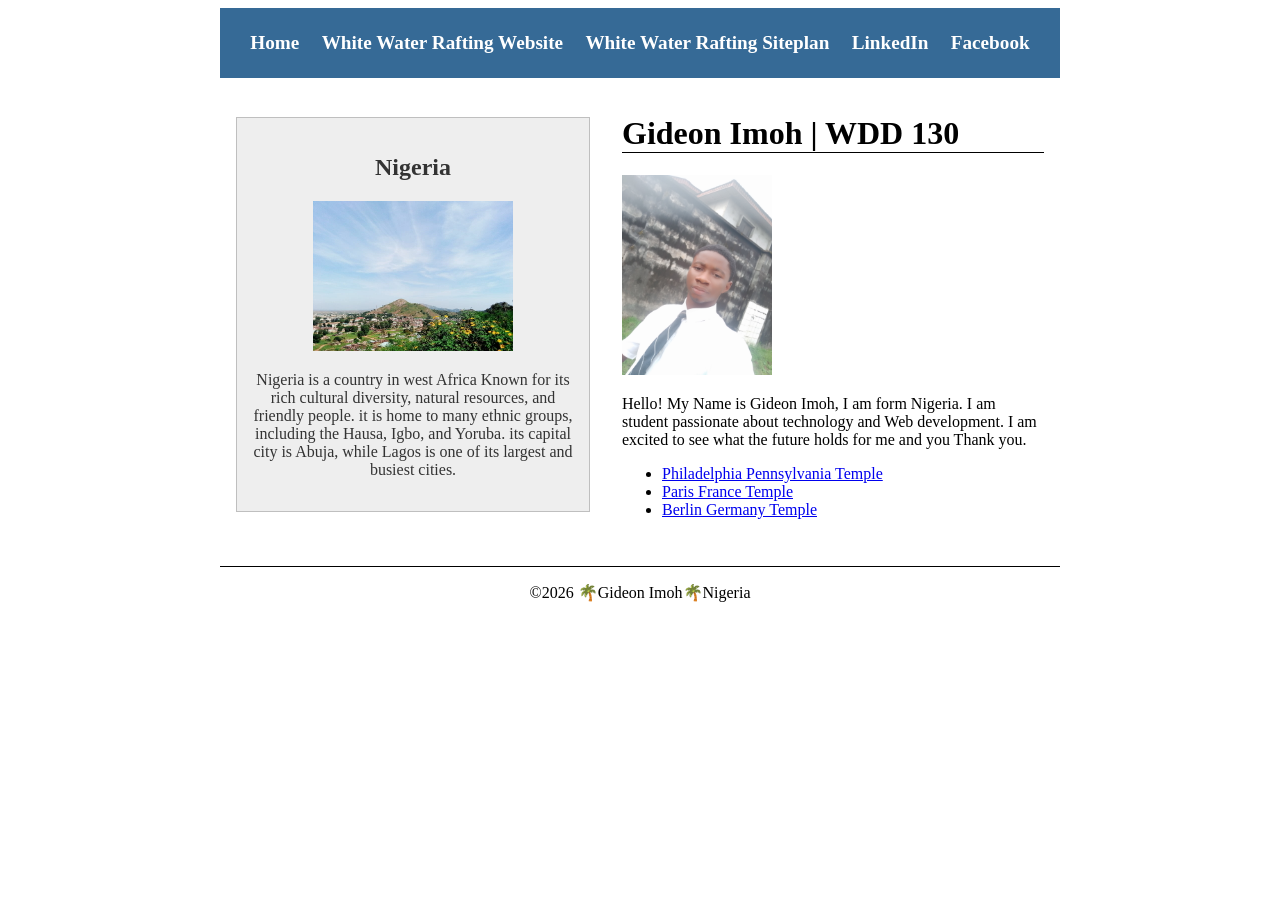
<file: index.html>
<!DOCTYPE html>
<html lang="en-us">

<head>
    <meta charset="UTF-8">
    <meta name="viewport" content="width=device-width, initial-scale=1.0">
    <title>Gideon Imoh | WDD 130</title>
    <meta name="description" content="Welcome to Gideon Imoh's WDD130 homepage at BYU-Idaho,where I share my web development learning and projects">
    <meta name="author" content="Gideon Imoh ">
    <link rel="stylesheet" href="styles/styles.css">
</head>

<body>
    <header>
        <nav>
            <a href="#">Home</a>
            <a href="wwr/">White Water Rafting Website</a>
            <a href="wwr/site-plan-rafting.html">White Water Rafting Siteplan</a>
            <a href="https://linkedin.com">LinkedIn</a>
            <a href="https://facebook.com">Facebook</a>
        </nav>
    </header>

    <div class="grid">
        <main>
            <h1>Gideon Imoh | WDD 130</h1>
            <img src="images/profile.jpg" alt="Gideon Imoh profile picture" width="200">
            <p> Hello! My Name is Gideon Imoh, I am form Nigeria.
                I am student passionate about technology and Web development. I
                am excited to see what the future holds for me and you Thank you.</p>
            <ul class="box">
                <li>
                    <a href="https://www.churchofjesuschrist.org/temples/details/philadelphia-pennsylvania-temple" target="_blank" rel="noopener">
                        Philadelphia Pennsylvania Temple
                    </a>
                </li>

                <li>
                    <a href="https://www.churchofjesuschrist.org/temples/details/paris-france-temple" target="_blank" rel="noopener">
                        Paris France Temple
                    </a>
                </li>

                <li>
                    <a href="https://www.churchofjesuschrist.org/temples/details/berlin-germany-temple" target="_blank" rel="noopener">
                        Berlin Germany Temple
                    </a>
                </li>
            </ul>

        </main>
        <aside>
            <h2>Nigeria</h2>

            <img src="week02/images/nigeria.jpg" alt="Nigeria west Africa ">
            <p>
                Nigeria is a country in west Africa Known for its rich cultural diversity, natural resources, and friendly
                people. it is home to many ethnic groups, including the Hausa, Igbo, and Yoruba. its capital city is Abuja,
                while Lagos is one of its largest and busiest cities.
            </p>
        </aside>
    </div>
    <footer>
        <p>©2026 🌴Gideon Imoh🌴Nigeria</p>
    </footer>
</body>

</html>
</file>
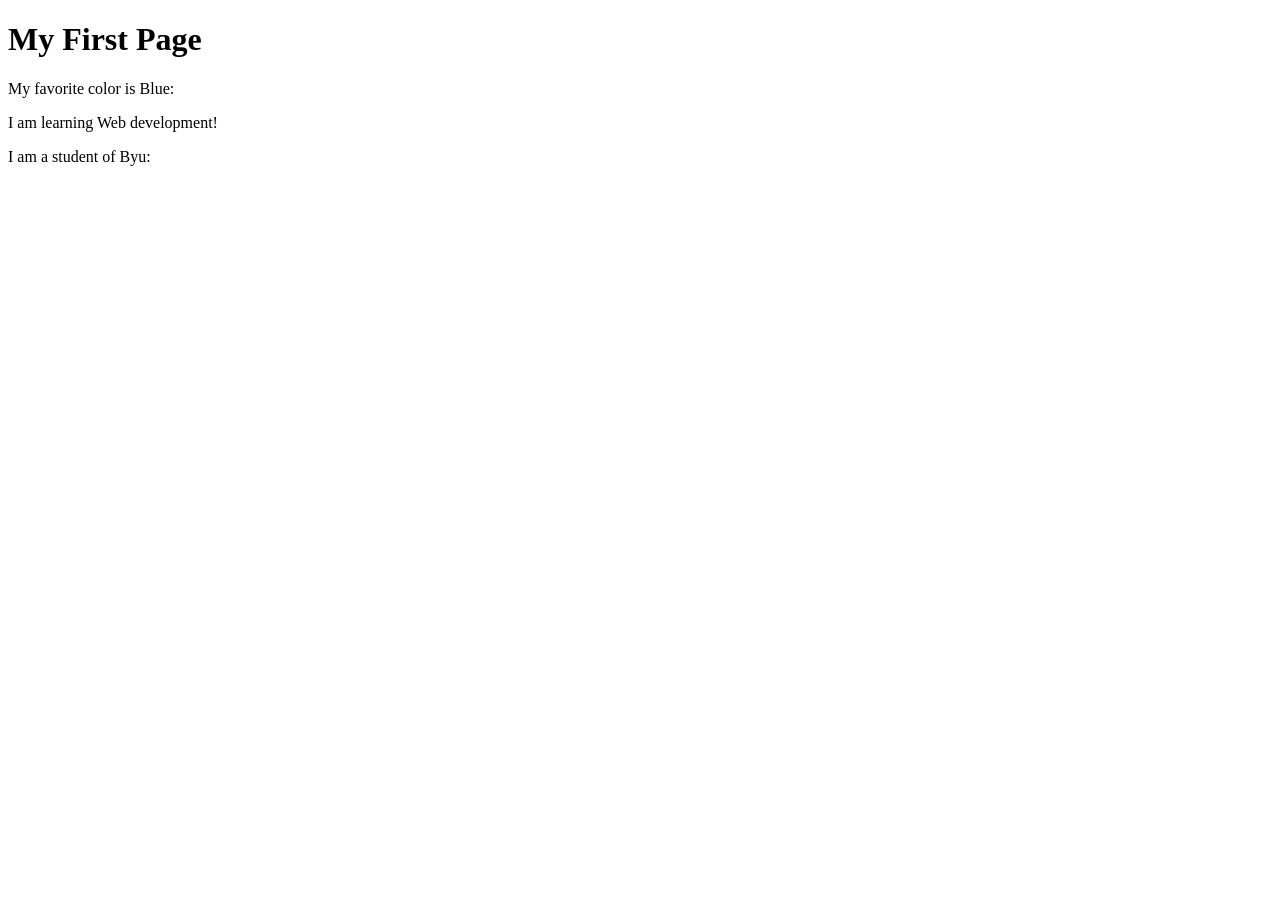
<file: week01/first-page.html>
<!DOCTYPE html>
<html lang="en">

<head>
    <meta charset="UTF-8">
    <meta name="viewport" content="width=device-width, initial-scale=1.0">
    <title>My First Page</title>
</head>

<body>
    <h1>My First Page</h1>
    <p>My favorite color is Blue: </p>
    <p>I am learning Web development!</p>
    <p>I am a student of Byu:</p>
</body>

</html>
</file>
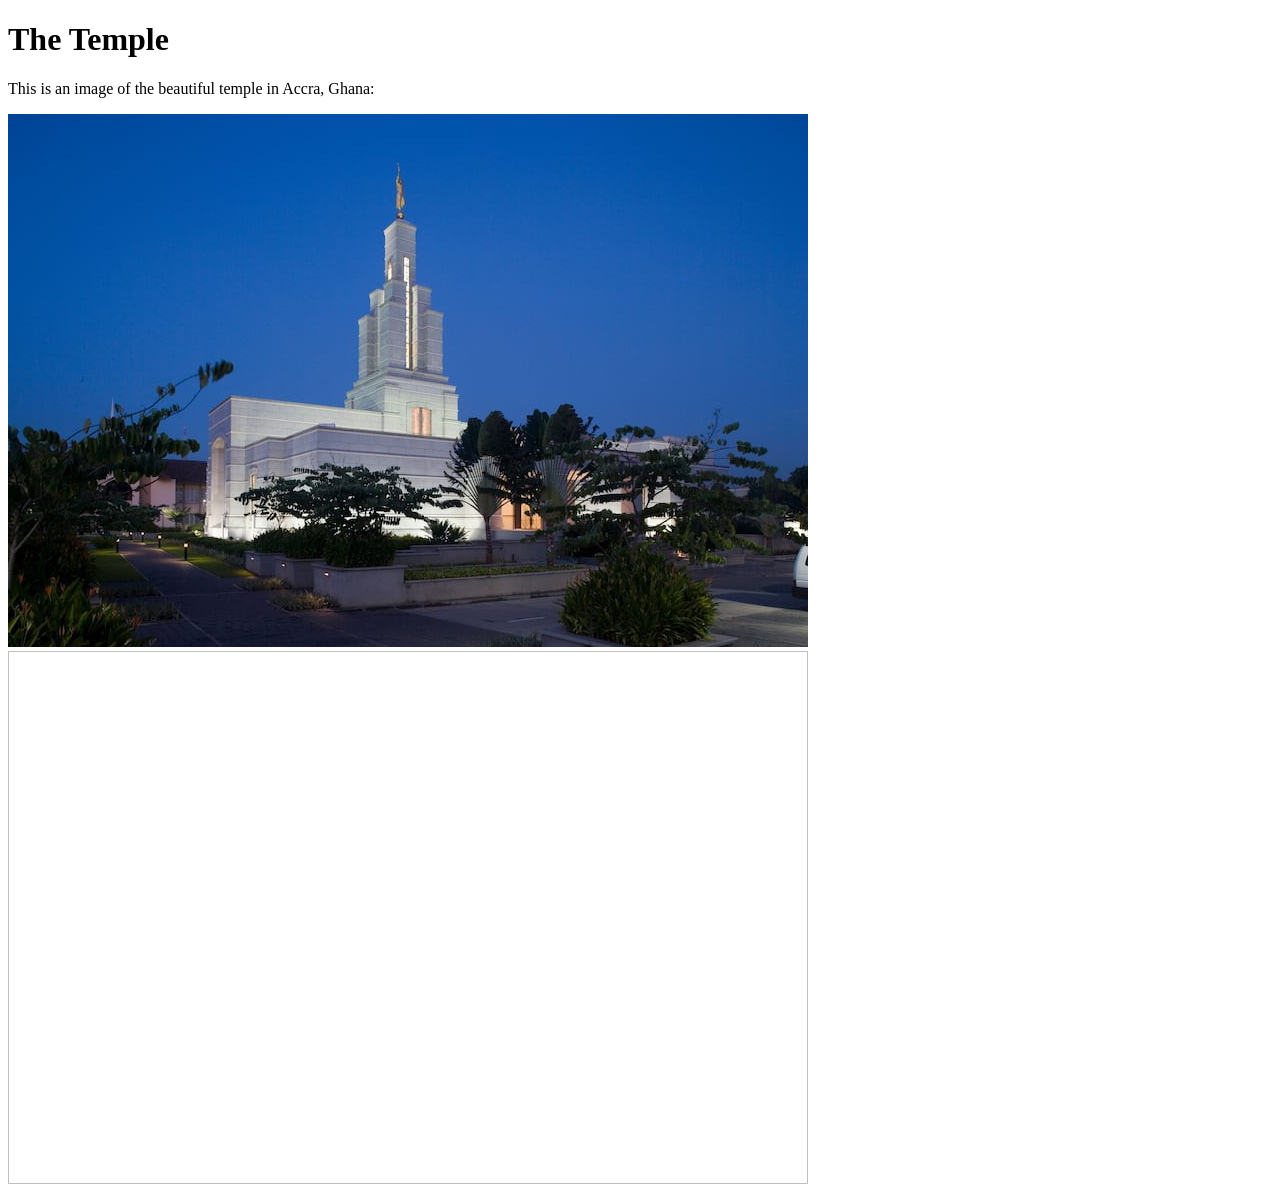
<file: week01/images.html>
<!DOCTYPE html>
<html lang="en">

<head>
    <meta charset="UTF-8">
    <meta name="viewport" content="width=device-width, initial-scale=1.0">
    <title>Temple Image</title>
</head>

<body>
    <h1>The Temple</h1>
    <p>This is an image of the beautiful temple in Accra, Ghana:</p>
    <img src="images/temple-small.jpeg" alt="The Accra Ghana Temple">
    <img width="800" height="533">

</body>

</html>
</file>
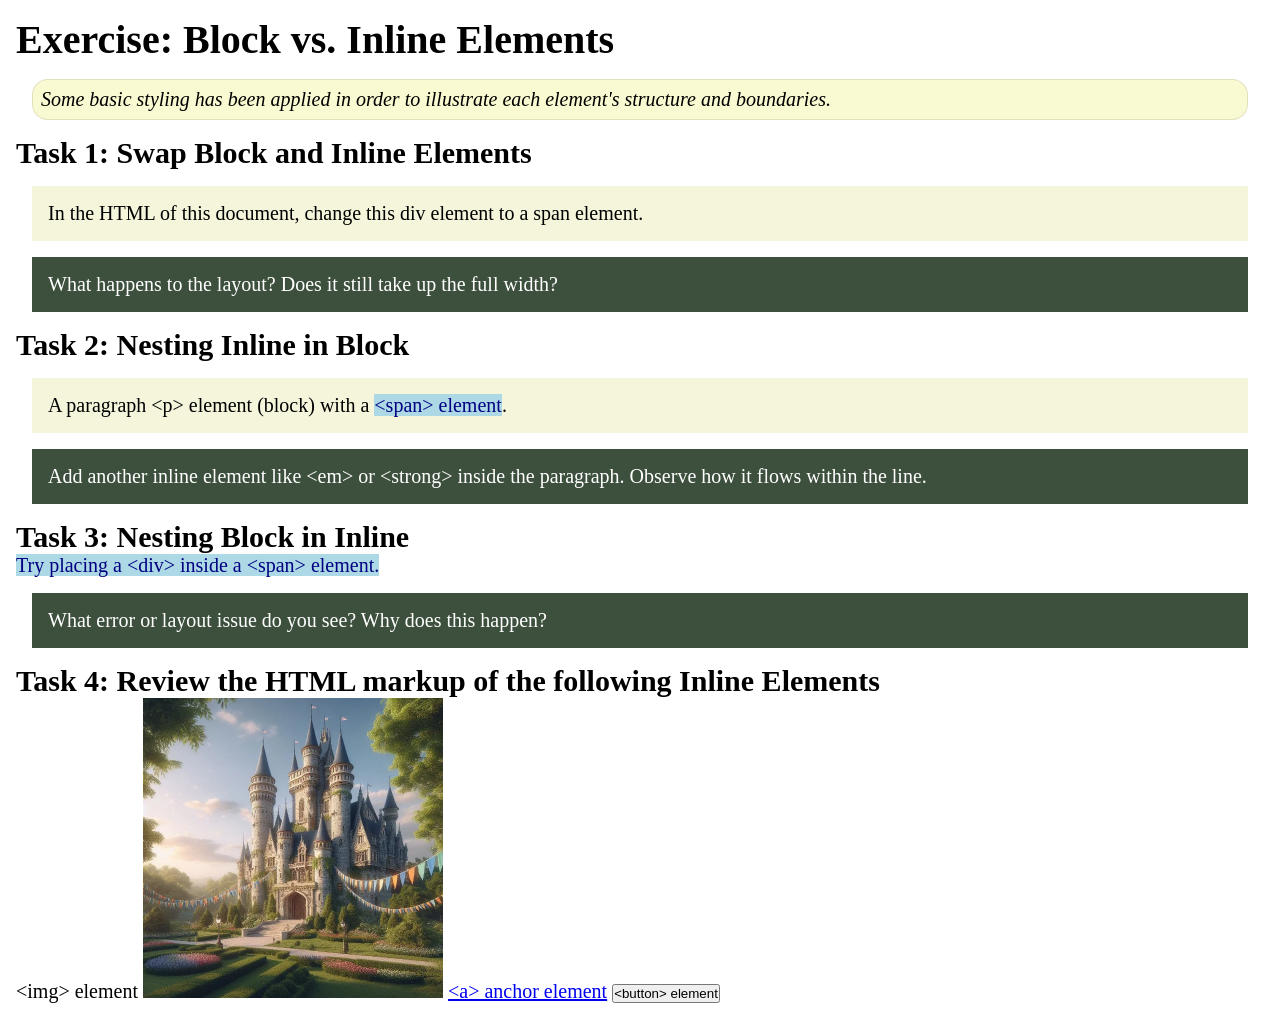
<file: week02/block-vs-inline.html>
<!DOCTYPE html>
<html lang="en">

<head>
    <meta charset="UTF-8">
    <meta name="viewport" content="width=device-width, initial-scale=1.0">
    <title>Exercise: Block vs. Inline Elements</title>
    <link rel="stylesheet" href="styles/block-vs-inline.css">
</head>

<body>
    <main>
        <h1>Exercise: Block vs. Inline Elements</h1>
        <p class="note">Some basic styling has been applied in order to illustrate each element's structure and boundaries.</p>

        <h2>Task 1: Swap Block and Inline Elements</h2>
        <div>In the HTML of this document, change this div element to a span element.</div>

        <p class="question">What happens to the layout? Does it still take up the full width?</p>

        <h2>Task 2: Nesting Inline in Block</h2>
        <p>A paragraph &lt;p&gt; element (block) with a <span>&lt;span&gt; element</span>.</p>
        <p class="question">Add another inline element like &lt;em&gt; or &lt;strong&gt; inside the paragraph. Observe how it flows within the line.</p>

        <h2>Task 3: Nesting Block in Inline</h2>
        <span>Try placing a &lt;div&gt; inside a &lt;span&gt; element.</span>
        <p class="question">What error or layout issue do you see? Why does this happen?</p>

        <h2>Task 4: Review the HTML markup of the following Inline Elements</h2>
        &lt;img&gt; element
        <img src="images/castle.webp" alt="placeholder image (images are inline)" width="300" height="300">
        <a href="https://churchofjesuschrist.org">&lt;a&gt; anchor element</a>
        <button type="button">&lt;button&gt; element</button>
    </main>
</body>

</html>
</file>
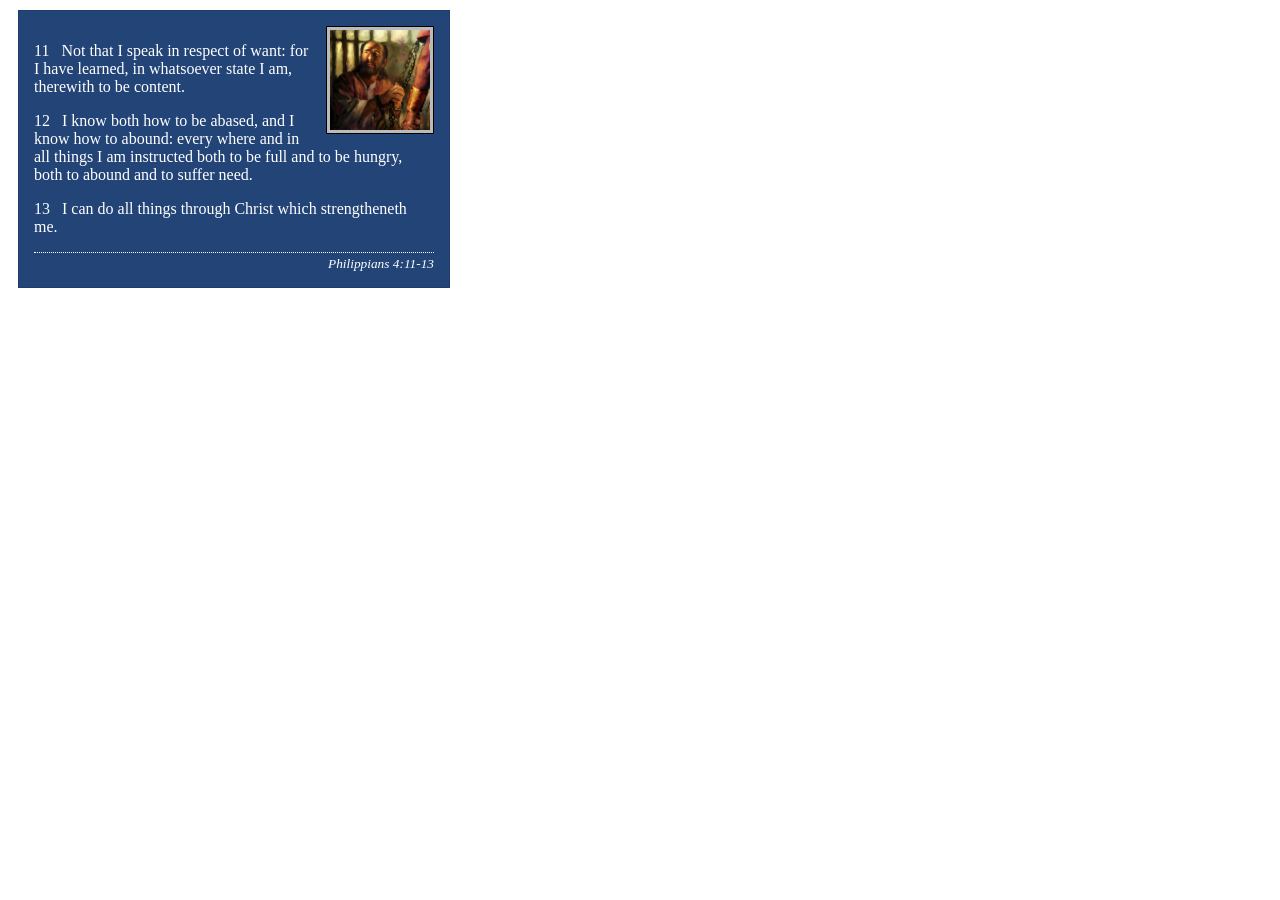
<file: week02/box-model-solution.html>
<!DOCTYPE html>
<html lang="en">

<head>
    <meta charset="UTF-8">
    <meta name="viewport" content="width=device-width, initial-scale=1.0">
    <title>Box Model Activity</title>
    <link rel="stylesheet" href="styles/box-model-solution.css">
</head>

<body>
    <main>
        <div class="callout">
            <img src="images/apostle-paul-imprisoned.webp" alt="Paul the Apostle - Imprisoned in Rome" width="200" height="200">
            <blockquote>
                <p>11 &nbsp; Not that I speak in respect of want: for I have learned, in whatsoever state I am, therewith to be content.</p>
                <p>12 &nbsp; I know both how to be abased, and I know how to abound: every where and in all things I am instructed both to be full and to be hungry, both to abound and to suffer need.</p>
                <p>13 &nbsp; I can do all things through Christ which strengtheneth me.</p>
            </blockquote>
            <cite>Philippians 4:11-13</cite>
        </div>
    </main>
</body>

</html>
</file>
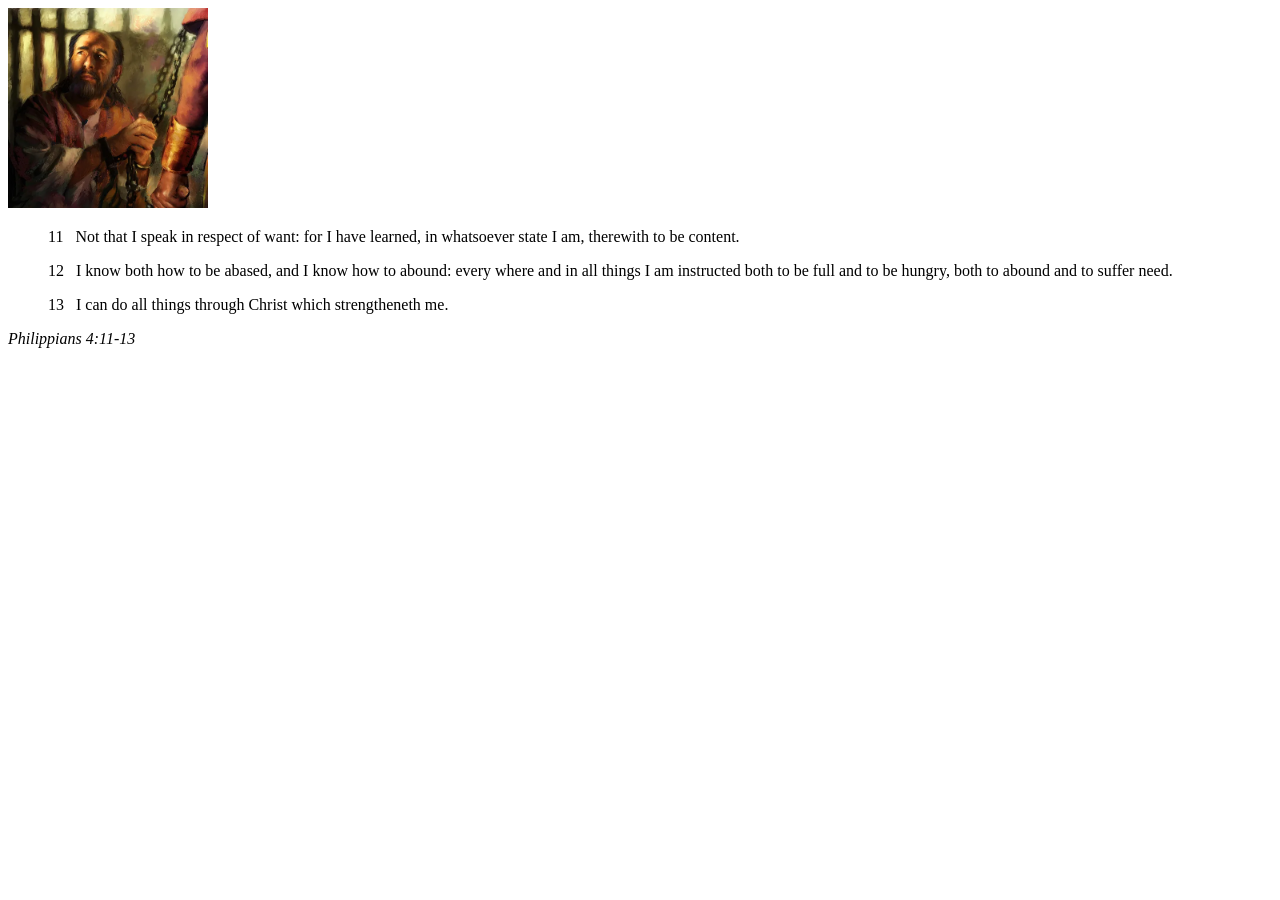
<file: week02/box-model.html>
<!DOCTYPE html>
<html lang="en">

<head>
    <meta charset="UTF-8">
    <meta name="viewport" content="width=device-width, initial-scale=1.0">
    <title>Box Model Activity</title>
</head>

<body>
    <main>
        <div class="callout">
            <img src="images/apostle-paul-imprisoned.webp" alt="Paul the Apostle - Imprisoned in Rome" width="200" height="200">
            <blockquote>
                <p>11 &nbsp; Not that I speak in respect of want: for I have learned, in whatsoever state I am, therewith to be content.</p>
                <p>12 &nbsp; I know both how to be abased, and I know how to abound: every where and in all things I am instructed both to be full and to be hungry, both to abound and to suffer need.</p>
                <p>13 &nbsp; I can do all things through Christ which strengtheneth me.</p>
            </blockquote>
            <cite>Philippians 4:11-13</cite>
        </div>
    </main>
</body>

</html>
</file>
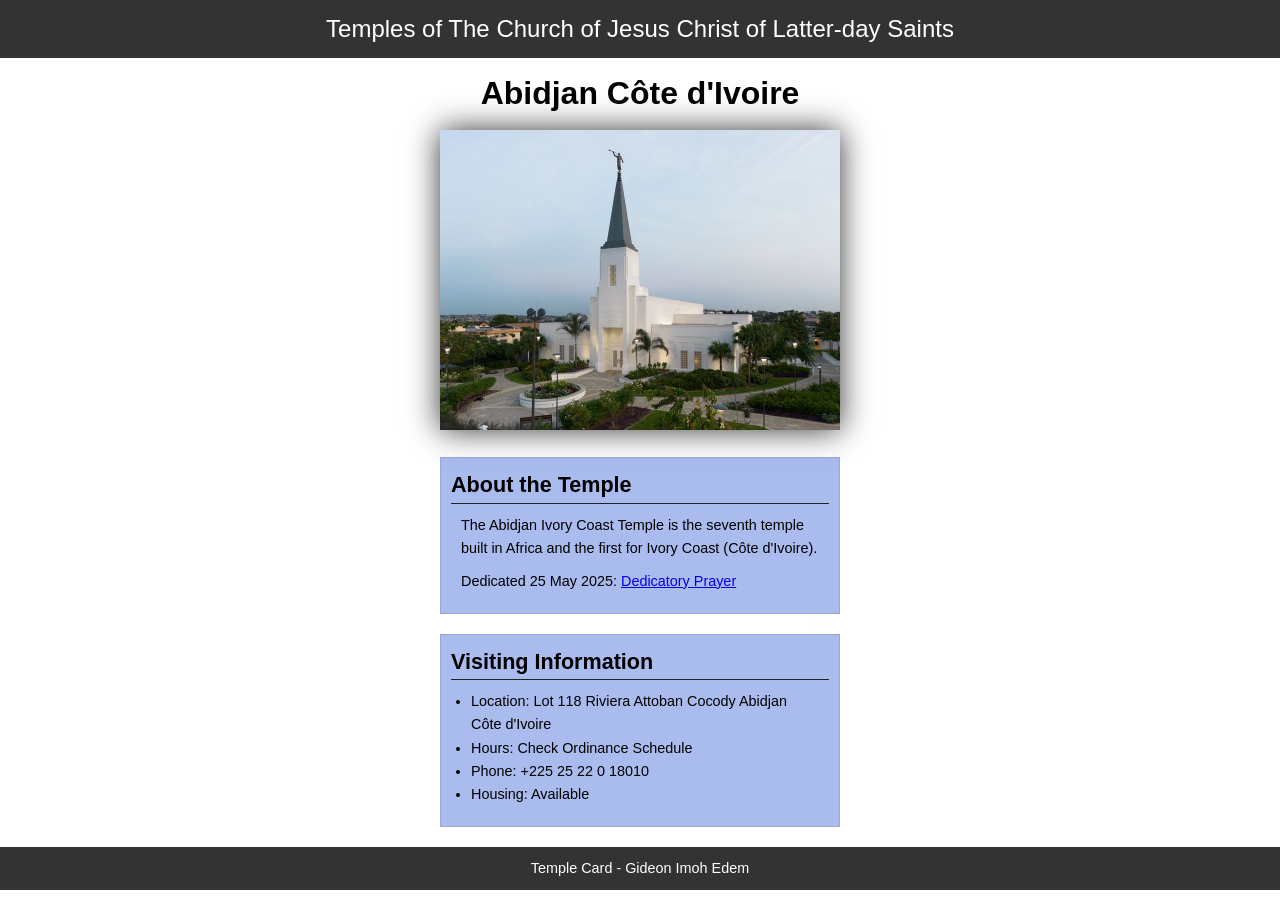
<file: week02/temple.html>
<!DOCTYPE html>
<html lang="en">
<head>
    <meta charset="UTF-8">
    <meta name="viewport" content="width=device-width, initial-scale=1.0">
    <title>Temple Card - Abidjan Côte d'Ivoire</title>
    <link rel="stylesheet" href="styles/temple.css">
</head>

<body>
    <header>
        <p>Temples of The Church of Jesus Christ of Latter-day Saints</p>
    </header>
    <main>
        <h1>Abidjan Côte d'Ivoire</h1>
        <picture>
            <img src="images/abidjan-ivory-coast.jpeg" alt="Abidjan Côte d'Ivoire Temple">
        </picture>
        <section>
            <h2>About the Temple</h2>
            <p>The Abidjan Ivory Coast Temple is the seventh temple built in Africa and the first for Ivory Coast (Côte
                d'Ivoire).</p>
            <p>Dedicated 25 May 2025: <a
                    href="https://www.churchofjesuschrist.org/temples/dedicatory-prayer/abidjan-ivory-coast-temple/2025-05-25?lang=eng"
                    target="_blank" rel="noopener noreferrer">Dedicatory Prayer</a></p>
        </section>
        <section>
            <h2>Visiting Information</h2>
            <ul>
                <li>Location: Lot 118 Riviera Attoban Cocody Abidjan Côte d'Ivoire</li>
                <li>Hours: Check Ordinance Schedule</li>
                <li>Phone: +225 25 22 0 18010</li>
                <li>Housing: Available</li>
            </ul>
        </section>
    </main>
    <footer>
        <p>Temple Card - Gideon Imoh Edem</p>
    </footer>
</body>

</html>
</file>
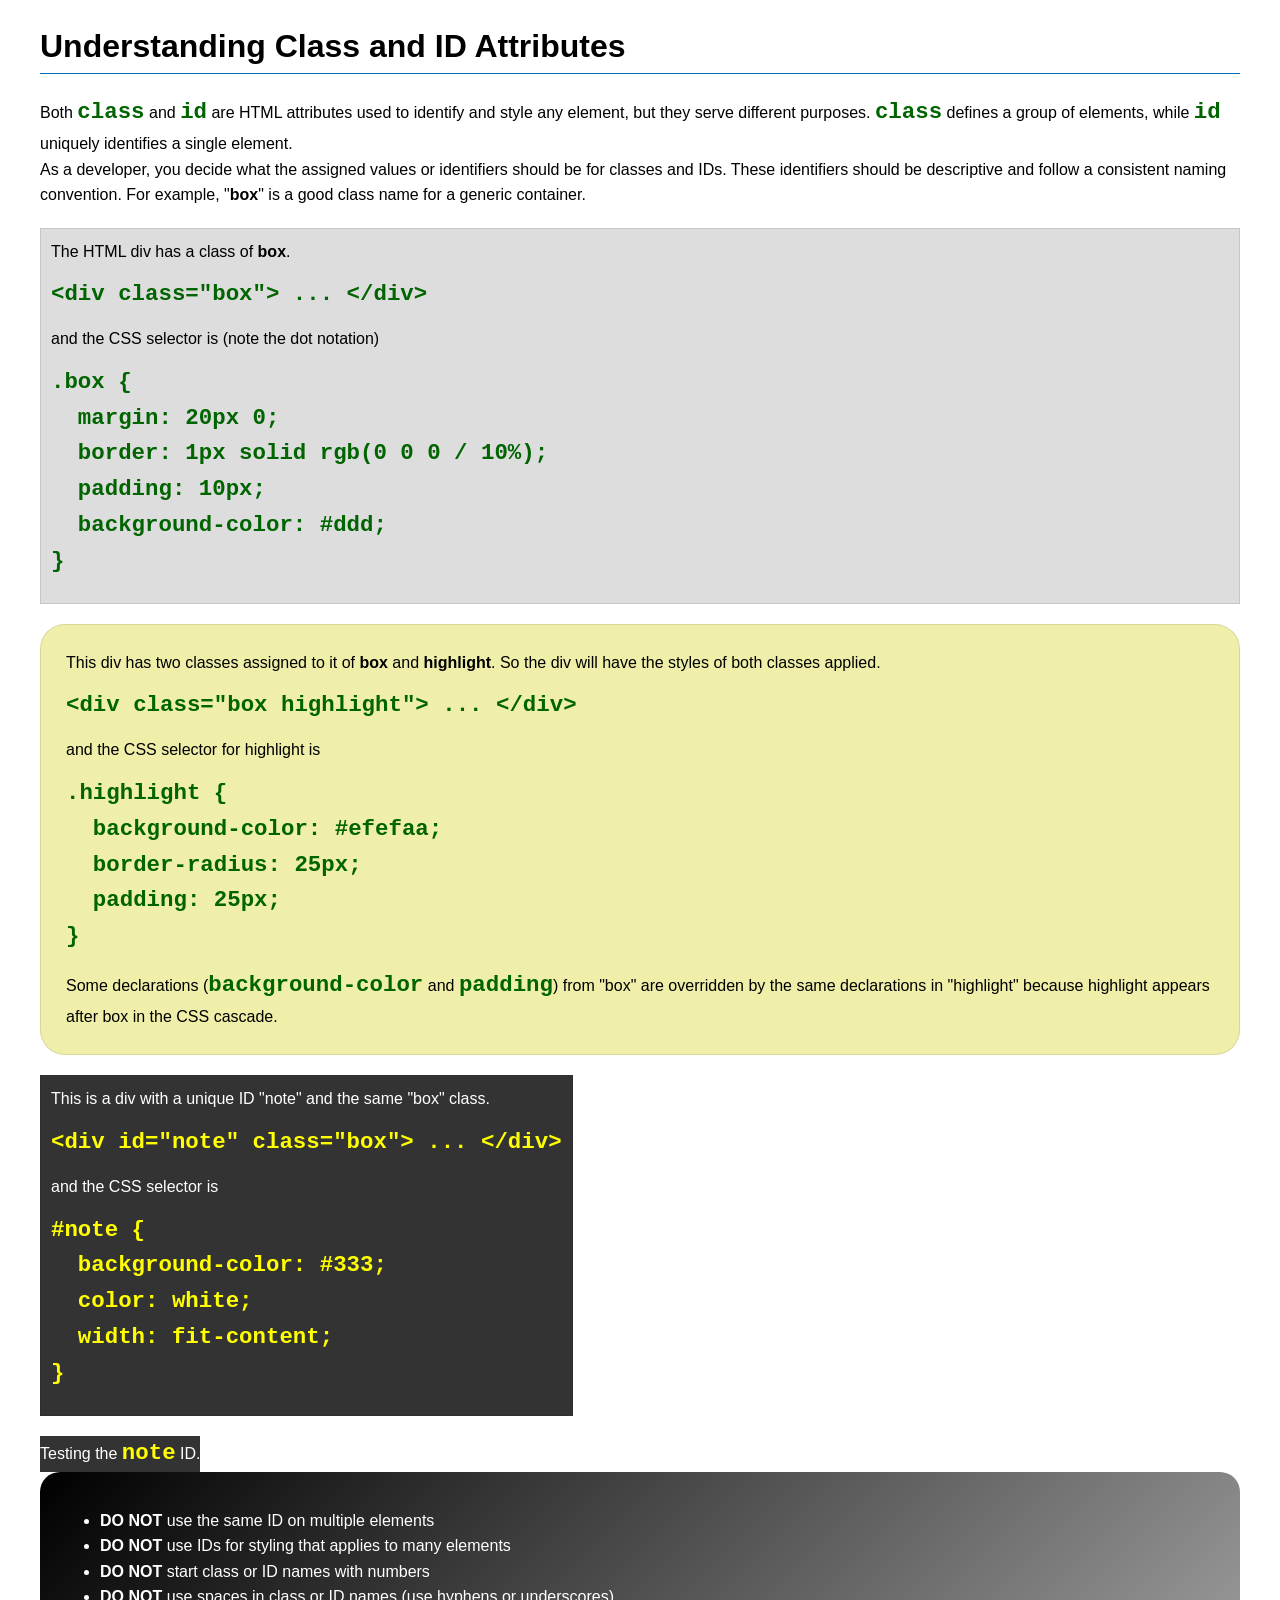
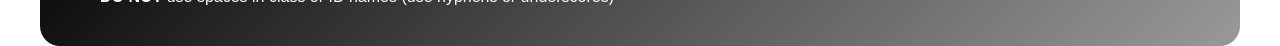
<file: week03/class-and-id.html>
<!DOCTYPE html>
<html lang="en">

<head>
    <meta charset="UTF-8">
    <meta name="viewport" content="width=device-width, initial-scale=1.0">
    <title>Class vs ID Attributes</title>
    <link rel="stylesheet" href="styles/class-and-id.css">
</head>

<body>
    <h1>Understanding Class and ID Attributes</h1>
    <p>Both <code>class</code> and <code>id</code> are HTML attributes used to identify and style any element, but they serve different purposes. <code>class</code> defines a group of elements, while <code>id</code> uniquely identifies a single element.</p>
    <p>As a developer, you decide what the assigned values or identifiers should be for classes and IDs. These identifiers should be descriptive and follow a consistent naming convention. For example, "<strong>box</strong>" is a good class name for a generic container.</p>
    <div class="box">
        <p>The HTML div has a class of <strong>box</strong>.</p>
        <pre><code class="html">&lt;div class="box"&gt; ... &lt;/div&gt;</code></pre>
        and the CSS selector is (note the dot notation)
        <pre><code class="css">.box {
  margin: 20px 0;
  border: 1px solid rgb(0 0 0 / 10%);
  padding: 10px;
  background-color: #ddd; 
}</code></pre>
    </div>

    <div class="box highlight">
        <p>This div has two classes assigned to it of <strong>box</strong> and <strong>highlight</strong>. So the div will have the styles of both classes applied.</p>
        <pre><code class="html">&lt;div class="box highlight"&gt; ... &lt;/div&gt;</code></pre>
        and the CSS selector for highlight is
        <pre><code class="css">.highlight {
  background-color: #efefaa;
  border-radius: 25px;
  padding: 25px;
}</code></pre>
        <p>Some declarations (<code>background-color</code> and <code>padding</code>) from "box" are overridden by the same declarations in "highlight" because highlight appears after box in the CSS cascade.</p>
    </div>

    <div id="note" class="box">
        <p>This is a div with a unique ID "note" and the same "box" class.</p>
        <pre><code class="html">&lt;div id="note" class="box"&gt; ... &lt;/div&gt;</code></pre>
        and the CSS selector is
        <pre><code class="css">#note {
  background-color: #333;
  color: white;
  width: fit-content;
}</code></pre>
    </div>

    <div id="note">
        <p>Testing the <code>note</code> ID.</p>
    </div>

    <section id="best-practice">
        <ul>
            <li><strong>DO NOT</strong> use the same ID on multiple elements</li>
            <li><strong>DO NOT</strong> use IDs for styling that applies to many elements</li>
            <li><strong>DO NOT</strong> start class or ID names with numbers</li>
            <li><strong>DO NOT</strong> use spaces in class or ID names (use hyphens or underscores)</li>
        </ul>
    </section>

</body>

</html>
</file>
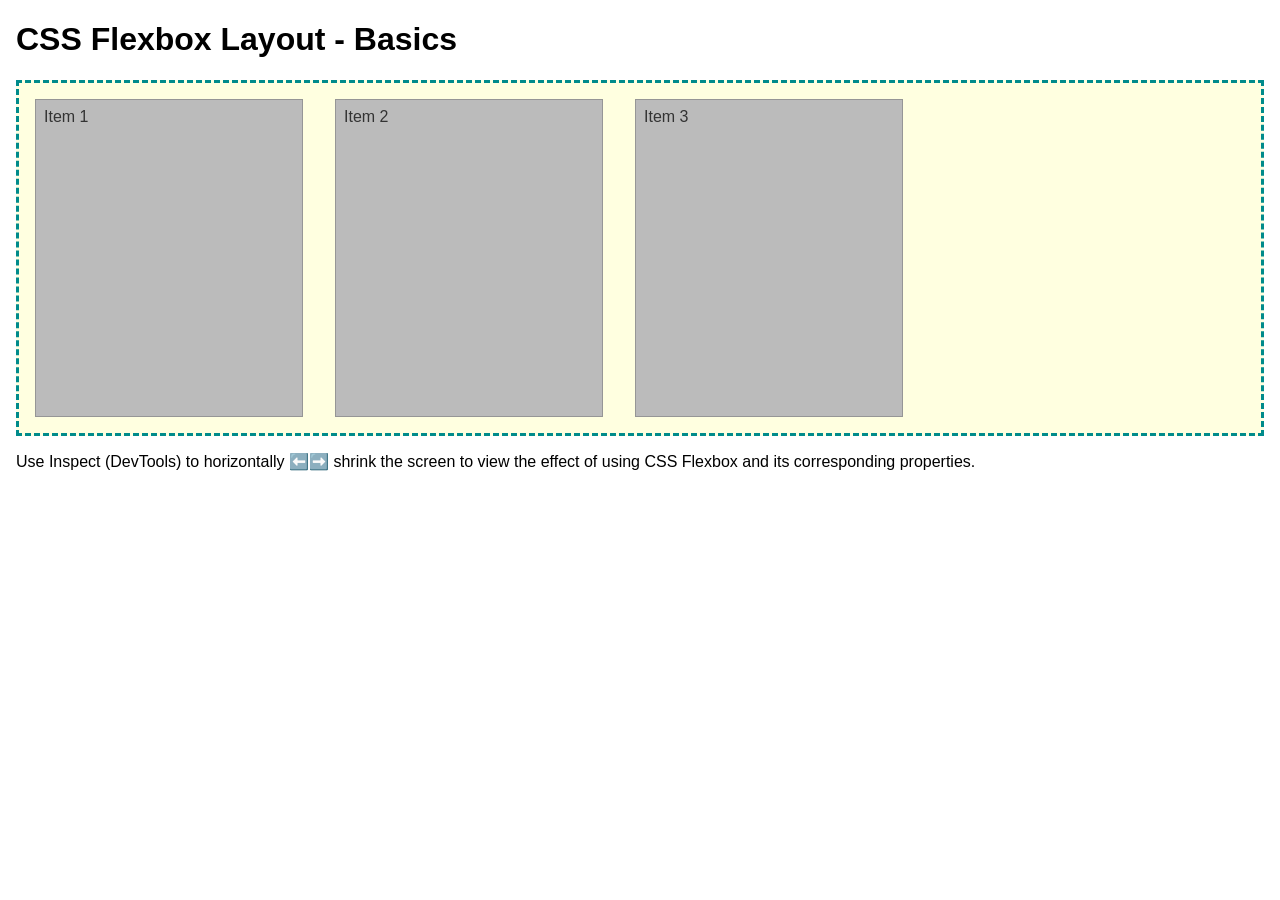
<file: week04/flexbox-layout.html>
<!DOCTYPE html>
<html lang="en">

<head>
    <meta charset="UTF-8">
    <meta name="viewport" content="width=device-width, initial-scale=1.0">
    <title>CSS Flexbox Layout - Basics</title>
    <link rel="stylesheet" href="styles/flexbox.css">
</head>

<body>
    <main>
        <h1>CSS Flexbox Layout - Basics</h1>
        <div class="flex-container">
            <div class="flex-item item1">Item 1</div>
            <div class="flex-item item2">Item 2</div>
            <div class="flex-item item3">Item 3</div>
        </div>
        <p>Use Inspect (DevTools) to horizontally ⬅️➡️ shrink the screen to view the effect of using CSS Flexbox and its corresponding properties.</p>
    </main>
</body>

</html>
</file>
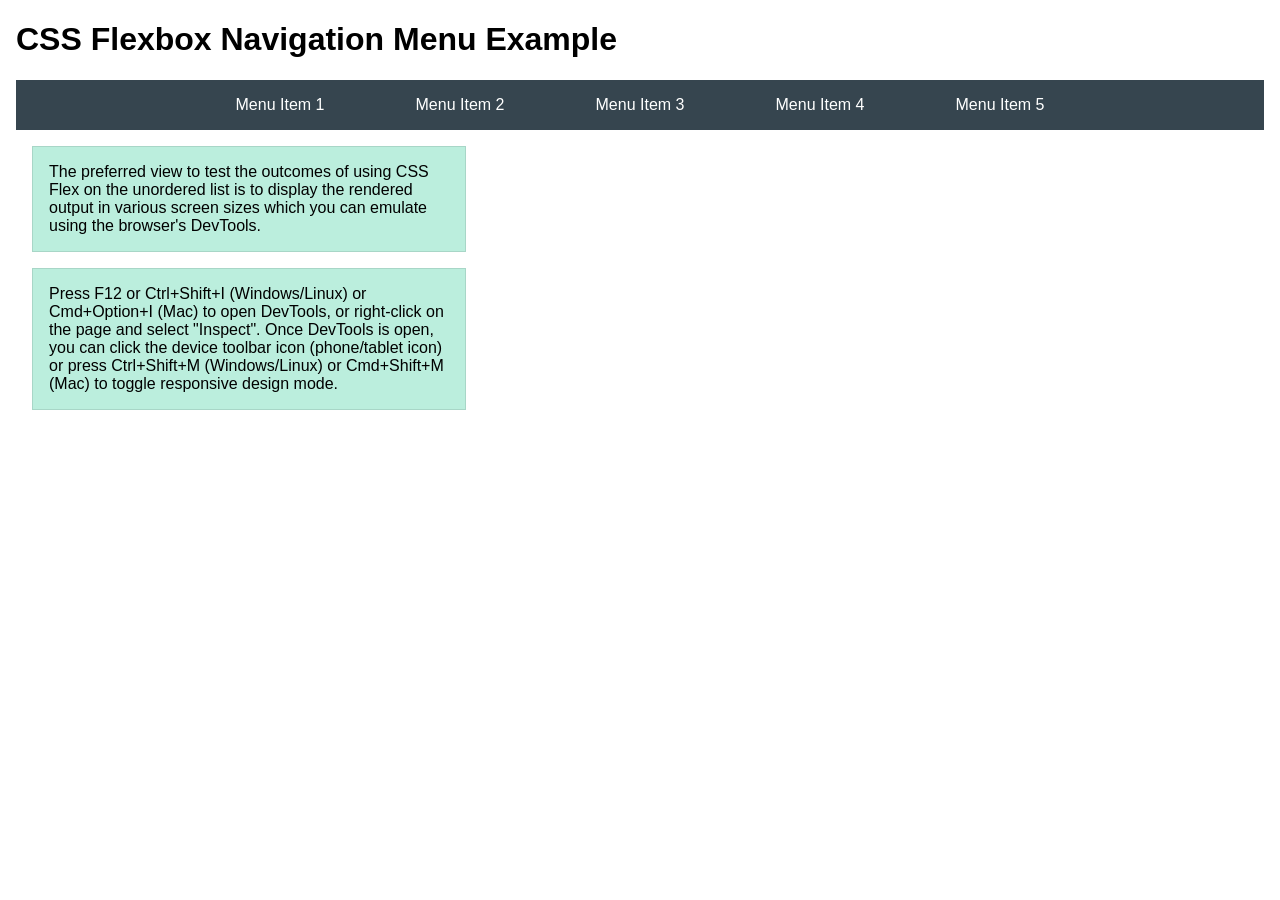
<file: week04/flexbox-menu.html>
<!DOCTYPE html>
<html lang="en">

<head>
    <meta charset="UTF-8">
    <meta name="viewport" content="width=device-width, initial-scale=1.0">
    <title>CSS Flexbox - Navigation Menu</title>
    <link rel="stylesheet" href="styles/flexbox-menu.css">
</head>

<body>
    <main>
        <h1>CSS Flexbox Navigation Menu Example</h1>
        <nav>
            <ul>
                <li><a href="#">Menu Item 1</a></li>
                <li><a href="#">Menu Item 2</a></li>
                <li><a href="#">Menu Item 3</a></li>
                <li><a href="#">Menu Item 4</a></li>
                <li><a href="#">Menu Item 5</a></li>
            </ul>
        </nav>
        <p>The preferred view to test the outcomes of using CSS Flex on the unordered list is to display the rendered output in various screen sizes which you can emulate using the browser's DevTools.</p>

        <p>Press F12 or Ctrl+Shift+I (Windows/Linux) or Cmd+Option+I (Mac) to open DevTools, or right-click on the page and select "Inspect". Once DevTools is open, you can click the device toolbar icon (phone/tablet icon) or press Ctrl+Shift+M (Windows/Linux) or Cmd+Shift+M (Mac) to toggle responsive design mode.</p>
    </main>
</body>

</html>
</file>
<file: styles/styles.css>
header,
.grid,
footer {
    max-width: 840px;
    margin: 0 auto;
}

aside {
    width: 20rem;
    margin: 1rem;
    border: 1px solid rgb(0, 0, 0, 0.2);
    padding: 1rem;
    background-color: #eee;
    color: #333;
    text-align: center;
    position: relative;
    grid-column: 1/2;
    grid-row: 1/2;
}

aside img {
    width: 200px;
    height: auto;
}

main img {
    width: 150px;
    height: auto;

}

p {
    padding: 0;
}

footer {
    margin-top: 15px;
    border-top: 1px solid #000;
    text-align: center;
}

nav {
    background-color: #366a96;
    padding: 1rem;
    display: flex;
    justify-content: space-evenly;
    align-items: center;
}

nav a {
    display: block;
    padding: 0.5rem;
    text-decoration: none;
    font-size: 1.2rem;
    font-weight: 700;
    color: #fff;
}

h1 {
    border-bottom: 1px solid #000;
}

.grid {
    display: grid;
    align-items: center;
}

main {
    grid-column: 2/3;
    margin: 1rem;
}
</file>
<file: week02/styles/block-vs-inline.css>
* {
    margin: 0;
    padding: 0;
}

body {
    font-size: 20px;
    margin: 1rem;
}

p,
div {
    background-color: beige;
    margin: 1rem;
    padding: 1rem;
}

span {
    color: navy;
    background-color: lightblue;
}

code {
    margin: 0;
    padding: 0;
    color: green;
    font-size: 1.2rem;
}

.note {
    font-style: italic;
    background-color: lightgoldenrodyellow;
    border-radius: 1rem;
    border: 1px solid rgb(0 0 0 / 10%);
    margin: 1rem;
    padding: .5rem;
}

.question {
    background-color: #3d503d;
    color: #fff;
}
</file>
<file: week02/styles/box-model-solution.css>
.callout {
    max-width: 400px;
    margin: 10px;
    border: 1px solid rgb(0 0 0 / 10%);
    padding: 15px;
    background-color: #247;
    color: #fff;
}

.callout img {
    float: right;
    margin: 0 0 10px 15px;
    border: 1px solid #000;
    padding: 3px;
    background-color: #bbb;
    width: 100px;
    height: auto;
}

blockquote {
    margin: 0;
}

cite {
    display: block;
    border-top: 1px dotted #fff;
    padding-top: 3px;
    text-align: right;
    font-size: smaller;
}
</file>
<file: week02/styles/temple.css>
* {
    margin: 0;
    padding: 0;

}

body {
    font-family: Arial, sans-serif;
    line-height: 1.6;
}

header,
footer {
    background-color: #333;
    color: #fff;
    padding: 10px;
    text-align: center;
    font-size: 1.5rem;
}

main {
    width: 400px;
    margin: 0 auto;
}

h1 {
    margin: 10px;
    text-align: center;
}

h2 {
    border-bottom: 1px solid #222;
}

img {
    width: 100%;
    height: auto;
    box-shadow: 0 0 30px #333;
}

section {
    margin: 20px 0;
    border: 1px solid rgb(0 0 0 / 10%);
    padding: 10px;
    background-color: #abe;
    font-size: .9rem;
}

section p {
    margin: 10px;
}

ul {
    margin: 10px 20px;
}

footer {
    font-size: .9rem;
}
</file>
<file: week03/styles/class-and-id.css>
body {
    font-family: Arial, sans-serif;
    line-height: 1.6;
    margin: 0;
    padding: 0 40px;
}

h1 {
    border-bottom: 1px solid rgb(0 110 182);
    padding-bottom: 0;
}

p {
    margin: 0;
}

code {
    color: darkgreen;
    font-weight: 700;
    font-size: 1.4rem;
}

/* Class examples - can be reused */
.box {
    margin: 20px 0;
    border: 1px solid rgb(0 0 0 / 10%);
    padding: 10px;
    background-color: #ddd;
    /* this is shorthand for #dddddd */
}

.highlight {
    background-color: #efefaa;
    border-radius: 25px;
    padding: 25px;
}

/* ID examples - should be unique */

#note {
    background-color: #333;
    color: white;
    width: fit-content;
}

#note code {
    color: yellow;
}

#best-practice {
    background: linear-gradient(135deg, #000 0%, #999 100%);
    color: white;
    border-radius: 20px;
    padding: 20px;
}
</file>
<file: week04/styles/flexbox.css>
body {
    font-family: Helvetica, Arial, sans-serif;
    margin: 1rem;
}

.flex-container {
    border: 3px dashed darkcyan;
    background-color: lightyellow;
    display: flex;
    flex-wrap: wrap;
}

.flex-item {
    width: 250px;
    margin: 1rem;
    border: 1px solid rgb(0 0 0 / 20%);
    padding: 0.5rem;
    background-color: #bbb;
    color: #333;
}

.item1 {
    min-height: 100px;
}

.item2 {
    min-height: 200px;
}

.item3 {
    min-height: 300px;
}
</file>
<file: week04/styles/flexbox-menu.css>
body {
    font-family: Helvetica, Arial, sans-serif;
    margin: 1rem;
}

nav {
    background-color: #36454f;
}

nav ul {
    list-style-type: none;
    display: flex;
    flex-wrap: wrap;
    max-width: 900px;
    margin: 0 auto;
    padding: 0;
    justify-content: space-around;
    align-items: center;
}

nav a {
    display: block;
    color: #fff;
    text-align: center;
    padding: 1rem;
    text-decoration: none;
}

p {
    margin: 1rem;
    border: 1px solid rgb(0 0 0 / 10%);
    padding: 1rem;
    background-color: #bed;
    max-width: 400px;
}
</file>
